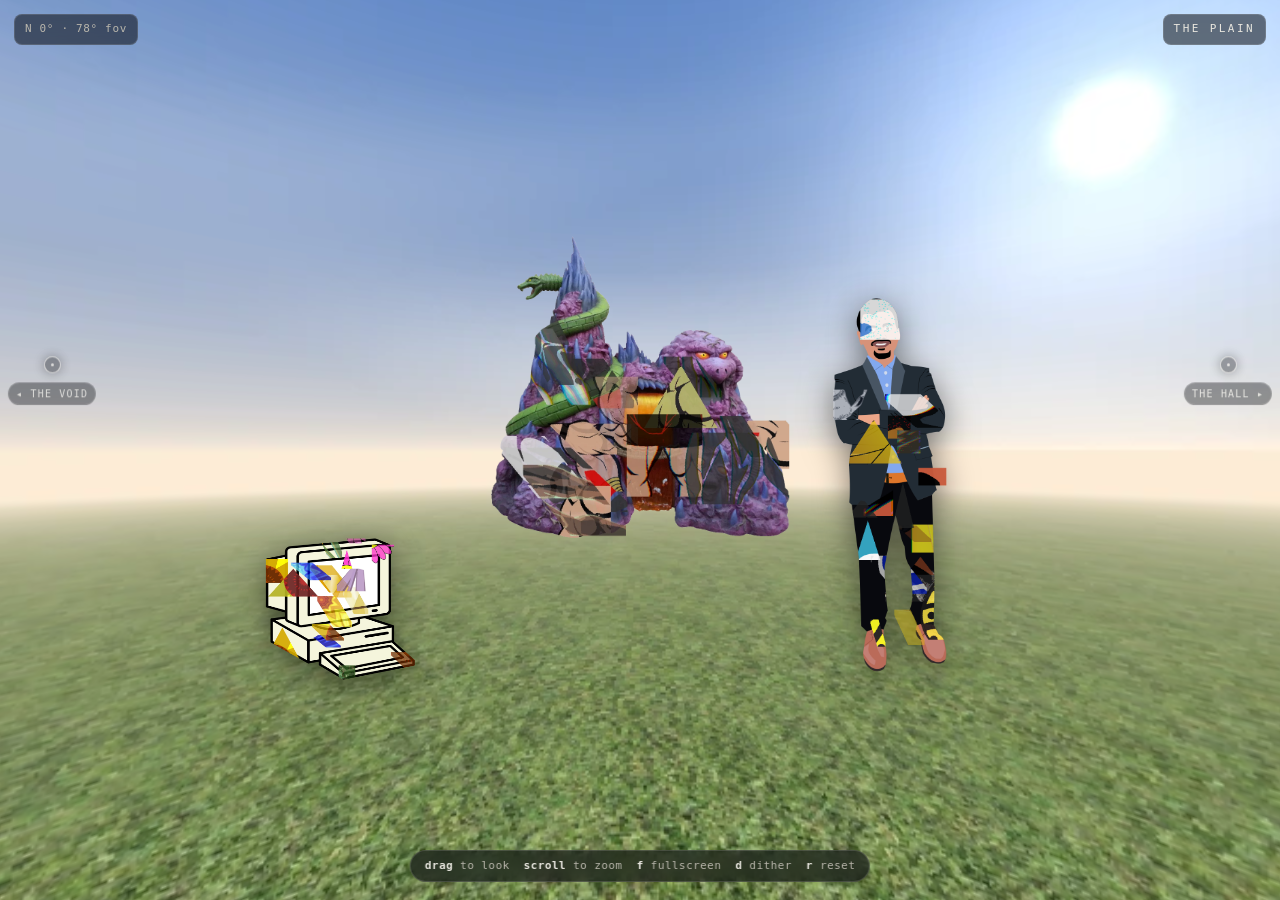
<file: index.html>
<!DOCTYPE html>
<html lang="en">
<head>
<meta charset="utf-8">
<meta name="viewport" content="width=device-width,initial-scale=1,user-scalable=no,viewport-fit=cover">
<title>Scott Metoyer</title>
<meta name="description" content="A 360° space you can look around in.">
<meta property="og:title" content="Scott Metoyer">
<meta property="og:description" content="A 360° space you can look around in.">
<meta property="og:type" content="website">
<link rel="stylesheet" href="pano.css">
</head>

<!-- A room: which panorama, where you start, and where you can go.
     yaw/pitch are degrees; yaw 0 is straight ahead, increasing to the right. -->
<body data-pano="images/pano-hub.webp" data-room="The Plain" data-yaw="0" data-fov="78">

<!-- Props: clickable images planted in the scene. data-yaw/data-pitch aim at
     the figure's feet; data-height is its size in degrees of view. The
     <template> holds whatever the dialog should show. -->
<div id="props">
  <!-- Scenery: no <template>, so it is painted into the world but can't be
       clicked. First in the list, so anything else stands in front of it. -->
  <div class="prop" data-src="images/sprite-snake-mountain-glitch.webp" data-alt=""
       data-yaw="0" data-pitch="-9" data-height="30"></div>

  <button class="prop" data-src="images/sprite-suit-glitch.webp" data-alt="A man in a suit, spliced through with fragments of insects"
          data-yaw="24" data-pitch="-20" data-height="34">
    <template>
      <h2>Someone</h2>
      <p>A figure standing on the plain. There's nothing to say yet.</p>
    </template>
  </button>
  <button class="prop" data-src="images/sprite-pc-glitch.webp" data-alt="An old beige desktop computer bursting with flowers"
          data-yaw="-28" data-pitch="-20" data-height="12">
    <template>
      <h2>Twisty Passages</h2>
      <iframe src="https://twistypassages.net/" title="twistypassages.net"></iframe>
    </template>
  </button>
</div>

<nav id="hotspots">
  <a class="hotspot" href="hall.html" data-yaw="90"  data-pitch="6">The Hall</a>
  <a class="hotspot" href="void.html" data-yaw="270" data-pitch="6">The Void</a>
</nav>

<noscript>This place needs JavaScript to render. The exits are below.</noscript>

<script src="pano.js"></script>
</body>
</html>
</file>
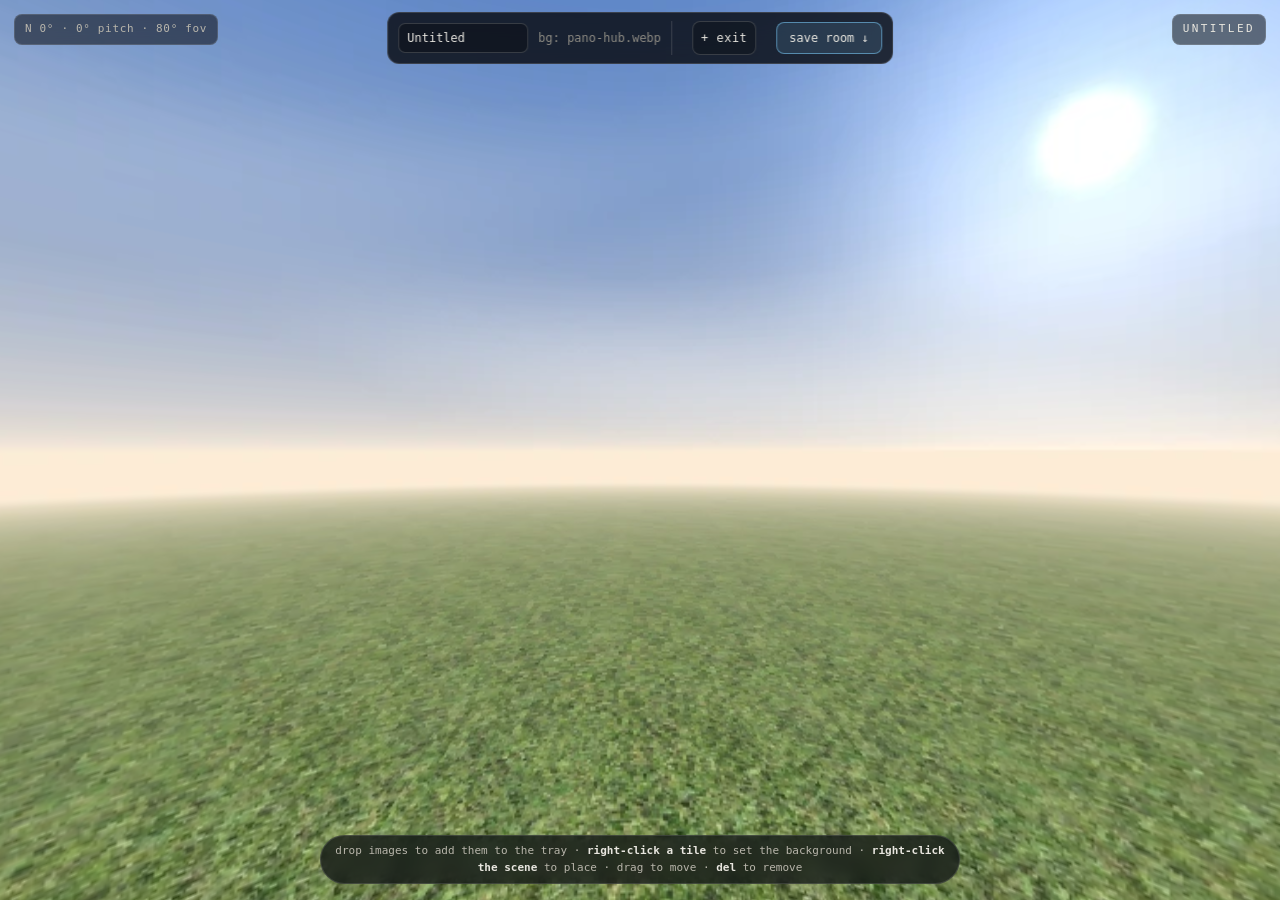
<file: editor.html>
<!DOCTYPE html>
<html lang="en">
<head>
<meta charset="utf-8">
<meta name="viewport" content="width=device-width,initial-scale=1,user-scalable=no,viewport-fit=cover">
<title>Room editor</title>
<meta name="robots" content="noindex">
<link rel="stylesheet" href="pano.css">
</head>

<!-- The room editor. Drop images to fill the tray, right-click a tile to set the
     background (or place tiles as props by right-clicking the scene), then
     "save room" to download a room file. data-edit turns on the editor. The hub
     panorama is just a placeholder backdrop until you set your own. You can also
     edit any existing room in place by appending ?edit=1 to its URL. -->
<body data-edit="1" data-pano="images/pano-hub.webp" data-room="Untitled" data-fov="80">

<div id="props"></div>
<nav id="hotspots"></nav>

<script src="pano.js"></script>
</body>
</html>
</file>
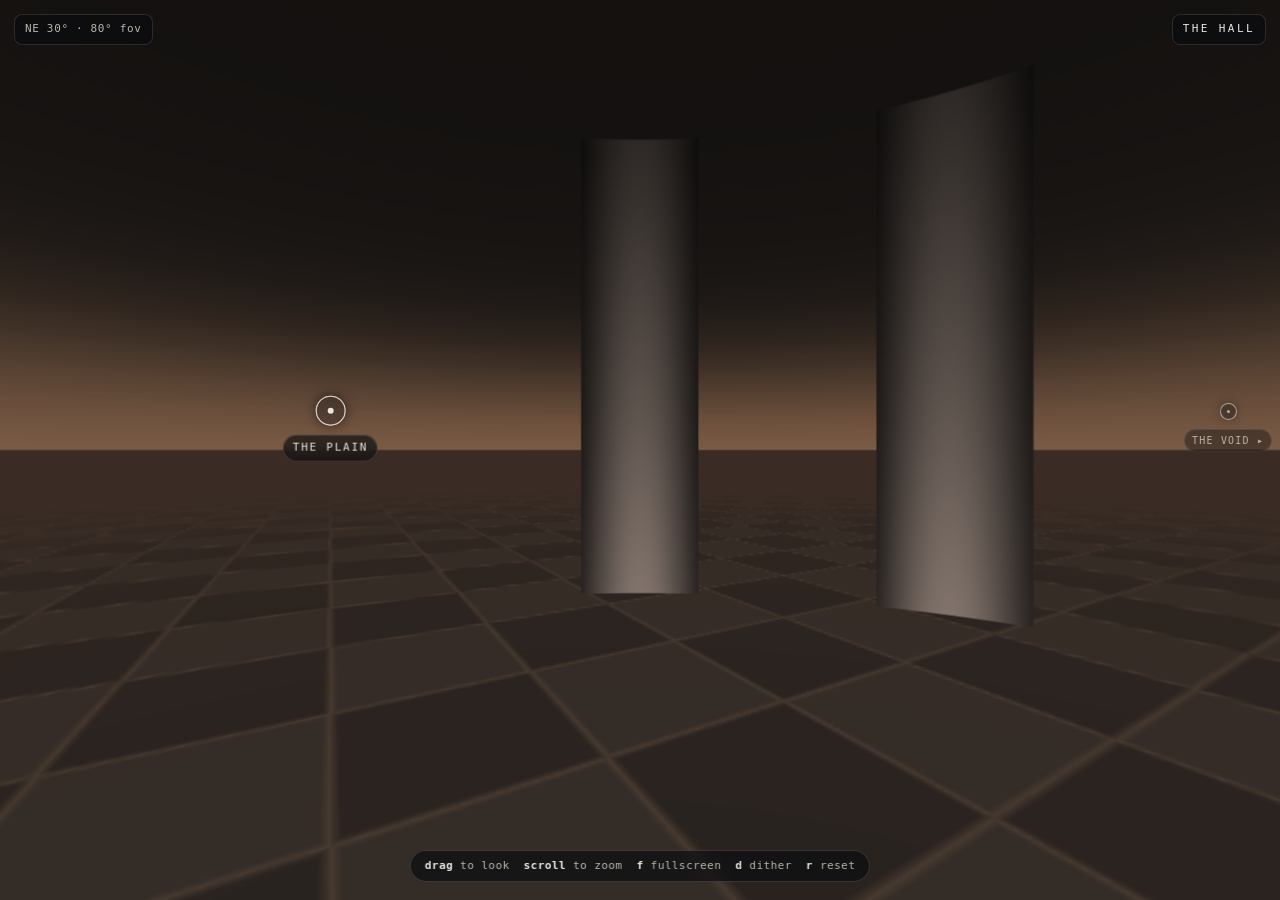
<file: hall.html>
<!DOCTYPE html>
<html lang="en">
<head>
<meta charset="utf-8">
<meta name="viewport" content="width=device-width,initial-scale=1,user-scalable=no,viewport-fit=cover">
<title>The Hall — Scott Metoyer</title>
<meta name="description" content="A 360° room of monoliths you can look around in.">
<meta property="og:title" content="The Hall">
<meta property="og:description" content="A 360° room of monoliths you can look around in.">
<meta property="og:type" content="website">
<link rel="stylesheet" href="pano.css">
</head>

<!-- The exits sit in the two gaps in the ring of monoliths, at 0° and 180°. -->
<body data-pano="images/pano-hall.png" data-room="The Hall" data-yaw="30" data-fov="80">

<nav id="hotspots">
  <a class="hotspot" href="index.html" data-yaw="0"   data-pitch="2">The Plain</a>
  <a class="hotspot" href="void.html"  data-yaw="180" data-pitch="2">The Void</a>
</nav>

<noscript>This place needs JavaScript to render. The exits are below.</noscript>

<script src="pano.js"></script>
</body>
</html>
</file>
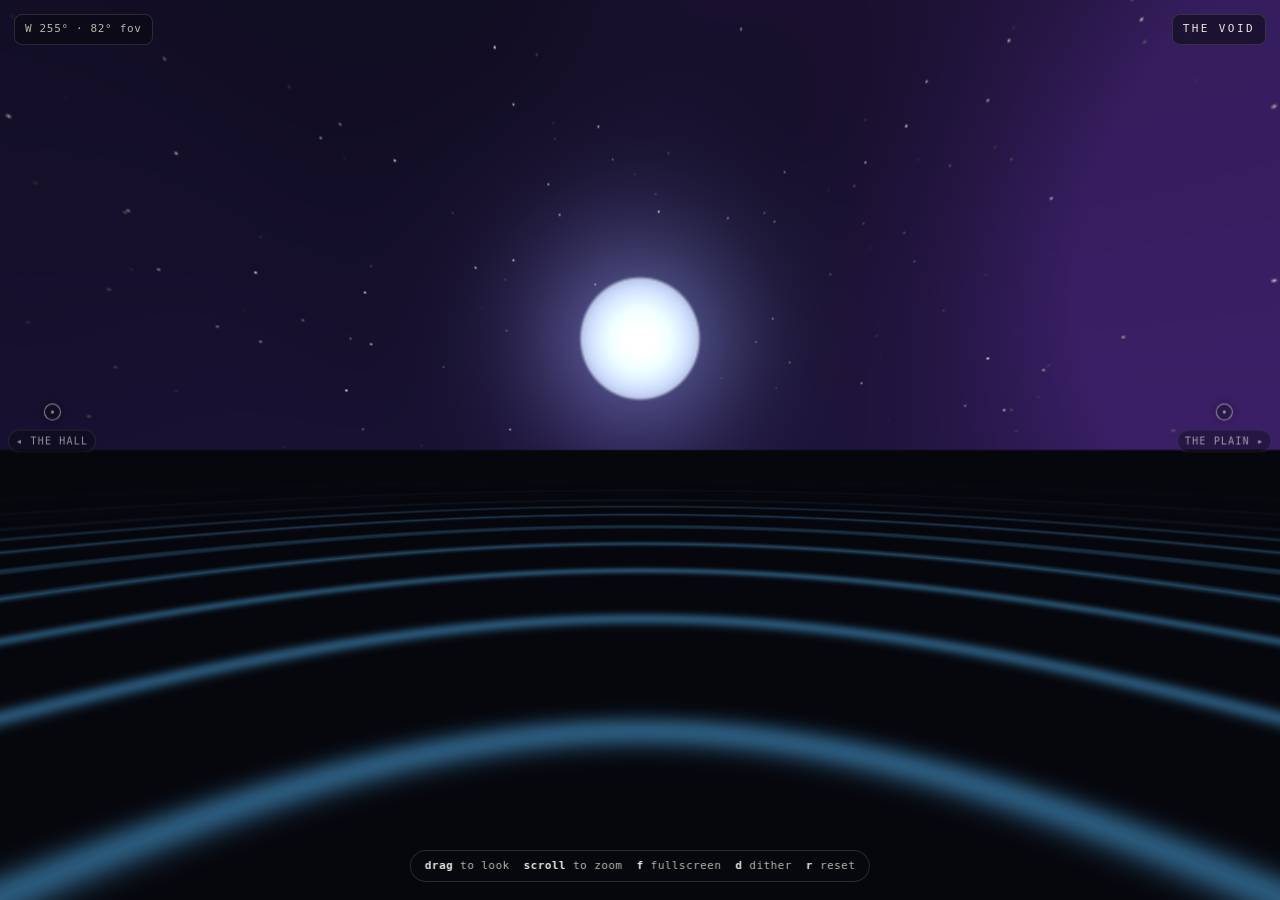
<file: void.html>
<!DOCTYPE html>
<html lang="en">
<head>
<meta charset="utf-8">
<meta name="viewport" content="width=device-width,initial-scale=1,user-scalable=no,viewport-fit=cover">
<title>The Void — Scott Metoyer</title>
<meta name="description" content="A dark 360° space you can look around in.">
<meta property="og:title" content="The Void">
<meta property="og:description" content="A dark 360° space you can look around in.">
<meta property="og:type" content="website">
<link rel="stylesheet" href="pano.css">
</head>

<body data-pano="images/pano-void.png" data-room="The Void" data-yaw="255" data-fov="82">

<nav id="hotspots">
  <a class="hotspot" href="index.html" data-yaw="60"  data-pitch="2">The Plain</a>
  <a class="hotspot" href="hall.html"  data-yaw="160" data-pitch="2">The Hall</a>
</nav>

<noscript>This place needs JavaScript to render. The exits are below.</noscript>

<script src="pano.js"></script>
</body>
</html>
</file>
<file: pano.css>
/* Shared chrome for every panorama room. Rooms link this file and pano.js and
   declare nothing of their own — see any room's <body> data attributes. */

:root { color-scheme: dark; }
* { box-sizing: border-box; }

html, body { height: 100%; margin: 0; background: #05060a; overflow: hidden; }
body {
  font: 13px/1.5 ui-monospace, "SF Mono", Menlo, Consolas, monospace;
  color: #e8e6df;
  -webkit-user-select: none; user-select: none;
  -webkit-tap-highlight-color: transparent;
}

/* --- stage ------------------------------------------------------------- */
/* Built by pano.js; it wraps the canvas and the hotspot layer so both fade
   together on arrival and departure. */
#stage {
  position: fixed; inset: 0;
  opacity: 0; transition: opacity .5s ease;
  touch-action: none;
}
body.ready #stage { opacity: 1; }
body.leaving #stage { opacity: 0; transition-duration: .25s; }

#gl { display: block; width: 100%; height: 100%; cursor: grab; }
#stage.dragging #gl { cursor: grabbing; }

/* --- hotspots ---------------------------------------------------------- */
/* Real <a> elements projected onto the sphere each frame, so they keep focus,
   cmd-click and hover for free. Without JS they stay a plain list of links. */
#stage > #hotspots { position: absolute; inset: 0; pointer-events: none; }

#stage .hotspot {
  position: absolute; left: 0; top: 0;
  visibility: hidden;                 /* until pano.js has projected it */
  pointer-events: auto;
}

.hotspot {
  display: block;
  color: #e8e6df; text-decoration: none;
  font-size: 11px; letter-spacing: .16em; text-transform: uppercase;
  -webkit-user-drag: none;
}

/* Positioning lives on the <a>, and its transform must never be animated:
   pano.js rewrites it every frame, so any transition here makes the hotspot
   lag behind the panorama while you drag. Hover scaling goes on .inner. */
.hotspot .inner {
  display: flex; flex-direction: column; align-items: center; gap: 9px;
  transition: transform .18s ease;
}

.hotspot .ring {
  position: relative;
  width: 30px; height: 30px; border-radius: 50%;
  border: 1px solid rgba(232, 230, 223, .8);
  background: rgba(8, 10, 16, .25);
  box-shadow: 0 0 12px rgba(0, 0, 0, .55);
}
.hotspot .ring::before {
  content: ""; position: absolute; inset: 11px;
  border-radius: 50%; background: #e8e6df;
  transition: inset .18s ease;
}
/* Slow outward ping, so a hotspot reads as active rather than decorative. */
.hotspot .ring::after {
  content: ""; position: absolute; inset: -1px;
  border-radius: 50%; border: 1px solid rgba(232, 230, 223, .55);
  animation: ping 3s cubic-bezier(.2, .6, .3, 1) infinite;
}
@keyframes ping {
  0%   { transform: scale(1);   opacity: .65; }
  70%  { transform: scale(2.1); opacity: 0; }
  100% { transform: scale(2.1); opacity: 0; }
}

.hotspot .label {
  padding: 4px 9px; border-radius: 999px; white-space: nowrap;
  background: rgba(8, 10, 16, .62);
  border: 1px solid rgba(232, 230, 223, .16);
  backdrop-filter: blur(8px); -webkit-backdrop-filter: blur(8px);
}

/* Pinned to the frame edge: an exit that is out of view, and which way to turn
   to find it. Quiet enough not to compete with what is actually on screen. */
.hotspot.edge { opacity: .62; transition: opacity .25s ease; }
.hotspot.edge:hover, .hotspot.edge:focus-visible { opacity: 1; }
.hotspot.edge .ring {
  width: 17px; height: 17px;
  background: rgba(8, 10, 16, .55);
  border-color: rgba(232, 230, 223, .9);
}
.hotspot.edge .ring::before { inset: 6px; }
.hotspot.edge .ring::after { animation: none; opacity: 0; }
.hotspot.edge .label { font-size: 10px; padding: 3px 7px; letter-spacing: .12em; }
.hotspot.edge[data-side="left"] .label::before { content: "◂ "; }
.hotspot.edge[data-side="right"] .label::after { content: " ▸"; }

.hotspot:hover, .hotspot:focus-visible { outline: none; }
.hotspot:hover .inner, .hotspot:focus-visible .inner { transform: scale(1.08); }
.hotspot:hover .ring::before, .hotspot:focus-visible .ring::before { inset: 8px; }
.hotspot:focus-visible .ring { box-shadow: 0 0 0 3px rgba(232, 230, 223, .35); }

/* --- props: clickable images anchored in the scene --------------------- */
/* Like hotspots, projected onto the sphere each frame — but they show an
   image, scale with zoom so they stay planted in the world, and open a
   dialog instead of navigating. pano.js sizes the <img> and moves the
   button; nothing here may transition the button's transform. */
#stage > #props { position: absolute; inset: 0; pointer-events: none; }

.prop {
  position: absolute; left: 0; top: 0;
  margin: 0; padding: 0; border: 0; background: none;
  visibility: hidden;                 /* until pano.js has projected it */
  pointer-events: auto; cursor: pointer;
  -webkit-tap-highlight-color: transparent;
}
.prop img {
  display: block;                     /* both dimensions set per-frame by pano.js */
  filter: drop-shadow(0 8px 16px rgba(0, 0, 0, .5));
  transition: filter .18s ease, transform .18s ease;
  transform-origin: 50% 100%;
  -webkit-user-drag: none; user-select: none;
}
.prop:hover img, .prop:focus-visible img {
  filter: drop-shadow(0 10px 20px rgba(0, 0, 0, .55)) brightness(1.14);
  transform: scale(1.03);
}
.prop:focus-visible { outline: none; }
.prop template { display: none; }

/* Scenery: a prop with no dialog. Part of the view, so it must not invite a
   click, light up on hover, or eat drags meant for looking around. */
.prop.scenery { pointer-events: none; cursor: default; }
.prop.scenery img { filter: none; transition: none; }
.prop.scenery:hover img { filter: none; transform: none; }
body.editing .prop.scenery { pointer-events: auto; }   /* still editable */

/* --- prop dialog ------------------------------------------------------- */
#prop-dialog {
  margin: auto; padding: 0; border: 0; background: transparent;
  max-width: min(92vw, 460px); color: #e8e6df;
}
#prop-dialog::backdrop {
  background: rgba(5, 6, 10, .62);
  backdrop-filter: blur(4px); -webkit-backdrop-filter: blur(4px);
}
/* A prop that frames a whole site needs more room than one holding a
   paragraph, so the dialog widens only when its content is an iframe.
   This sets `width`, not just `max-width`: a <dialog> is width:fit-content, and
   an iframe's `width:100%` against a shrink-wrapping parent has nothing
   definite to resolve against, so it collapses to its intrinsic 300px. */
#prop-dialog:has(iframe) { width: min(96vw, 940px); max-width: min(96vw, 940px); }
#prop-dialog iframe {
  display: block; width: 100%; height: min(70vh, 600px);
  border: 0; border-radius: 6px;
  background: #0e1018;              /* the dialog's own dark, so nothing flashes
                                       white before the framed page paints */
}
#prop-dialog .dialog-inner {
  position: relative;
  padding: 28px 26px 24px;
  background: rgba(14, 16, 24, .95);
  border: 1px solid rgba(232, 230, 223, .16);
  border-radius: 14px;
  box-shadow: 0 24px 70px rgba(0, 0, 0, .6);
  font: 13px/1.6 ui-monospace, "SF Mono", Menlo, Consolas, monospace;
}
#prop-dialog .dialog-body :first-child { margin-top: 0; }
#prop-dialog .dialog-body :last-child { margin-bottom: 0; }
#prop-dialog h2 {
  margin: 0 0 12px; font-size: 15px; font-weight: 600; letter-spacing: .04em;
}
#prop-dialog .dialog-close {
  position: absolute; top: 10px; right: 12px;
  width: 26px; height: 26px; padding: 0;
  display: grid; place-content: center;
  background: none; border: 0; border-radius: 6px;
  color: #b9b6ac; font-size: 15px; cursor: pointer;
  transition: background .15s ease, color .15s ease;
}
#prop-dialog .dialog-close:hover { background: rgba(232, 230, 223, .12); color: #e8e6df; }

/* --- overlays ---------------------------------------------------------- */
.overlay { position: fixed; pointer-events: none; z-index: 2; }

#readout {
  left: max(14px, env(safe-area-inset-left)); top: 14px;
  padding: 6px 10px; border-radius: 8px;
  background: rgba(8, 10, 16, .55);
  border: 1px solid rgba(232, 230, 223, .14);
  backdrop-filter: blur(8px); -webkit-backdrop-filter: blur(8px);
  font-size: 11px; letter-spacing: .06em; color: #b9b6ac;
  font-variant-numeric: tabular-nums;
}

/* Same chip as the readout — a bare label washes out against a bright sky. */
#title {
  right: max(14px, env(safe-area-inset-right)); top: 14px;
  padding: 6px 10px; border-radius: 8px;
  background: rgba(8, 10, 16, .55);
  border: 1px solid rgba(232, 230, 223, .14);
  backdrop-filter: blur(8px); -webkit-backdrop-filter: blur(8px);
  font-size: 11px; letter-spacing: .22em; text-transform: uppercase;
  color: #e8e6df;
}
#title:empty { display: none; }

#hint {
  left: 50%; bottom: max(18px, env(safe-area-inset-bottom));
  transform: translateX(-50%);
  display: flex; gap: 14px; flex-wrap: wrap; justify-content: center;
  padding: 7px 14px; max-width: calc(100vw - 24px);
  background: rgba(8, 10, 16, .62);
  border: 1px solid rgba(232, 230, 223, .16);
  border-radius: 999px;
  backdrop-filter: blur(8px); -webkit-backdrop-filter: blur(8px);
  font-size: 11px; letter-spacing: .04em; color: #b9b6ac;
  transition: opacity .6s ease;
}
#hint.hidden { opacity: 0; }
#hint b { color: #e8e6df; font-weight: 600; }
@media (max-width: 640px) { .desktop-only { display: none; } }

#status {
  inset: 0; display: grid; place-content: center; text-align: center;
  gap: 10px; padding: 24px; letter-spacing: .06em; color: #8d8a82;
  transition: opacity .4s ease;
}
#status.hidden { opacity: 0; }
#status .err { color: #e8746c; max-width: 34em; line-height: 1.6; }

#drop {
  inset: 0; display: none; place-content: center;
  background: rgba(5, 6, 10, .8); z-index: 3;
  letter-spacing: .1em; text-transform: uppercase; font-size: 12px;
}
#drop.on { display: grid; }
#drop span {
  border: 1px dashed rgba(232, 230, 223, .4);
  padding: 22px 30px; border-radius: 12px;
}

/* --- no JavaScript ------------------------------------------------------ */
/* Until pano.js moves the nav into the stage — and if JS never runs at all —
   the exits render as a plain row of links, so the rooms stay navigable. */
body > #hotspots {
  position: fixed; inset: auto 0 0 0; z-index: 2;
  display: flex; gap: 26px; justify-content: center; padding: 26px;
}
noscript {
  position: fixed; inset: 0; display: grid; place-content: center;
  text-align: center; color: #8d8a82; letter-spacing: .06em; padding: 24px;
}

@media (prefers-reduced-motion: reduce) {
  .hotspot .ring::after { animation: none; }
  #stage, .hotspot .inner, .prop img { transition: none; }
}

/* --- room editor (?edit=1) --------------------------------------------- */
/* Quiet the runtime chrome that gets in an author's way, and make every
   placed item obviously grabbable. */
body.editing #hint { display: none; }
body.editing .hotspot.edge { opacity: .85; }        /* keep off-screen exits legible while placing */
body.editing .prop, body.editing .hotspot { cursor: grab; }
/* Promote moved items to their own layer. Without this, dragging one over the
   still editor background leaves drop-shadow trails, because the canvas repaint
   never covers the DOM element's previous position. */
body.editing .prop, body.editing .hotspot { will-change: transform; }
body.editing .prop.selected, body.editing .hotspot.selected { outline: none; }
body.editing .prop.selected img {
  outline: 2px solid #7fd0ff; outline-offset: 3px;
  filter: drop-shadow(0 8px 16px rgba(0, 0, 0, .5));
}
body.editing .hotspot.selected .ring { box-shadow: 0 0 0 3px #7fd0ff; }

#ed-bar {
  left: 50%; top: 12px; transform: translateX(-50%);
  z-index: 6; pointer-events: auto;
  display: flex; align-items: center; gap: 10px;
  max-width: calc(100vw - 24px); padding: 8px 10px;
  background: rgba(8, 10, 16, .82);
  border: 1px solid rgba(232, 230, 223, .16); border-radius: 12px;
  backdrop-filter: blur(10px); -webkit-backdrop-filter: blur(10px);
  font-size: 12px;
}
#ed-bar input, #ed-bar button { font: inherit; color: #e8e6df; }
#ed-name {
  width: 130px; padding: 5px 8px;
  background: rgba(0, 0, 0, .3); border: 1px solid rgba(232, 230, 223, .18);
  border-radius: 7px;
}
#ed-bar .ed-bg { color: #8d8a82; white-space: nowrap; }
#ed-bar .ed-sep { width: 1px; align-self: stretch; background: rgba(232, 230, 223, .16); }
#ed-bar .ed-spacer { flex: 1; }

#ed-tray { display: flex; gap: 6px; align-items: center; flex-wrap: wrap; }
.ed-chip {
  display: grid; place-content: center;
  min-width: 34px; height: 34px; padding: 0 8px;
  background: rgba(0, 0, 0, .25); border: 1px solid rgba(232, 230, 223, .18);
  border-radius: 8px; cursor: pointer; letter-spacing: .04em;
}
.ed-chip:hover { border-color: rgba(232, 230, 223, .4); }
.ed-chip.on { border-color: #7fd0ff; box-shadow: 0 0 0 1px #7fd0ff inset; }
.ed-chip img { height: 26px; width: auto; }
.ed-exit { color: #b9b6ac; }

#ed-save {
  padding: 6px 12px; border-radius: 8px; cursor: pointer;
  background: #7fd0ff22; border: 1px solid #7fd0ff88; color: #dff1ff;
}
#ed-save:hover { background: #7fd0ff33; }

#ed-panel {
  right: 14px; top: 66px; z-index: 6; pointer-events: auto;
  width: 214px; padding: 14px;
  background: rgba(8, 10, 16, .82);
  border: 1px solid rgba(232, 230, 223, .16); border-radius: 12px;
  backdrop-filter: blur(10px); -webkit-backdrop-filter: blur(10px);
}
#ed-panel h3 {
  margin: 0 0 10px; font-size: 11px; letter-spacing: .18em; text-transform: uppercase;
  color: #8d8a82;
}
.ed-field { display: block; margin-bottom: 10px; }
.ed-note { margin: 0 0 10px; opacity: .6; font-size: 12px; line-height: 1.4; }
.ed-field span {
  display: block; margin-bottom: 4px; font-size: 10px;
  letter-spacing: .1em; text-transform: uppercase; color: #8d8a82;
}
.ed-field input, .ed-field textarea, .ed-field select {
  width: 100%; padding: 5px 7px; font: inherit; font-size: 12px; color: #e8e6df;
  background: rgba(0, 0, 0, .3); border: 1px solid rgba(232, 230, 223, .18);
  border-radius: 6px; resize: vertical;
}
.ed-field input[type="range"] { padding: 0; }
.ed-field textarea.ed-code {
  font-family: ui-monospace, "SF Mono", Menlo, Consolas, monospace;
  font-size: 11px; line-height: 1.45; white-space: pre; overflow-wrap: normal;
  min-height: 96px;
}
.ed-preview {
  width: 100%; margin: 0 0 10px; padding: 6px; cursor: pointer;
  background: rgba(127, 208, 255, .1); border: 1px solid rgba(127, 208, 255, .45);
  border-radius: 6px; color: #dff1ff; font: inherit; font-size: 12px;
}
.ed-preview:hover { background: rgba(127, 208, 255, .18); }
.ed-del {
  width: 100%; margin-top: 4px; padding: 6px; cursor: pointer;
  background: rgba(232, 116, 108, .12); border: 1px solid rgba(232, 116, 108, .5);
  border-radius: 6px; color: #e8746c; font: inherit; font-size: 12px;
}
.ed-del:hover { background: rgba(232, 116, 108, .2); }

#ed-help {
  left: 50%; bottom: 16px; transform: translateX(-50%);
  z-index: 5; padding: 7px 14px; max-width: calc(100vw - 24px); text-align: center;
  background: rgba(8, 10, 16, .7); border: 1px solid rgba(232, 230, 223, .14);
  border-radius: 999px; font-size: 11px; color: #b9b6ac;
  backdrop-filter: blur(8px); -webkit-backdrop-filter: blur(8px);
}
#ed-help b { color: #e8e6df; }

#ed-menu {
  position: fixed; z-index: 8; pointer-events: auto;
  min-width: 150px; padding: 4px;
  background: rgba(14, 16, 24, .96);
  border: 1px solid rgba(232, 230, 223, .18); border-radius: 8px;
  box-shadow: 0 16px 40px rgba(0, 0, 0, .5);
}
#ed-menu button {
  display: block; width: 100%; padding: 7px 10px; text-align: left;
  background: none; border: 0; border-radius: 5px; cursor: pointer;
  color: #e8e6df; font: inherit; font-size: 12px;
}
#ed-menu button:hover { background: rgba(127, 208, 255, .18); }

#ed-toast {
  left: 50%; top: 62px; transform: translateX(-50%) translateY(-6px);
  z-index: 7; padding: 8px 14px; border-radius: 8px;
  background: rgba(8, 10, 16, .92); border: 1px solid rgba(127, 208, 255, .5);
  color: #dff1ff; font-size: 12px; opacity: 0;
  transition: opacity .2s ease, transform .2s ease;
}
#ed-toast.on { opacity: 1; transform: translateX(-50%) translateY(0); }
</file>
